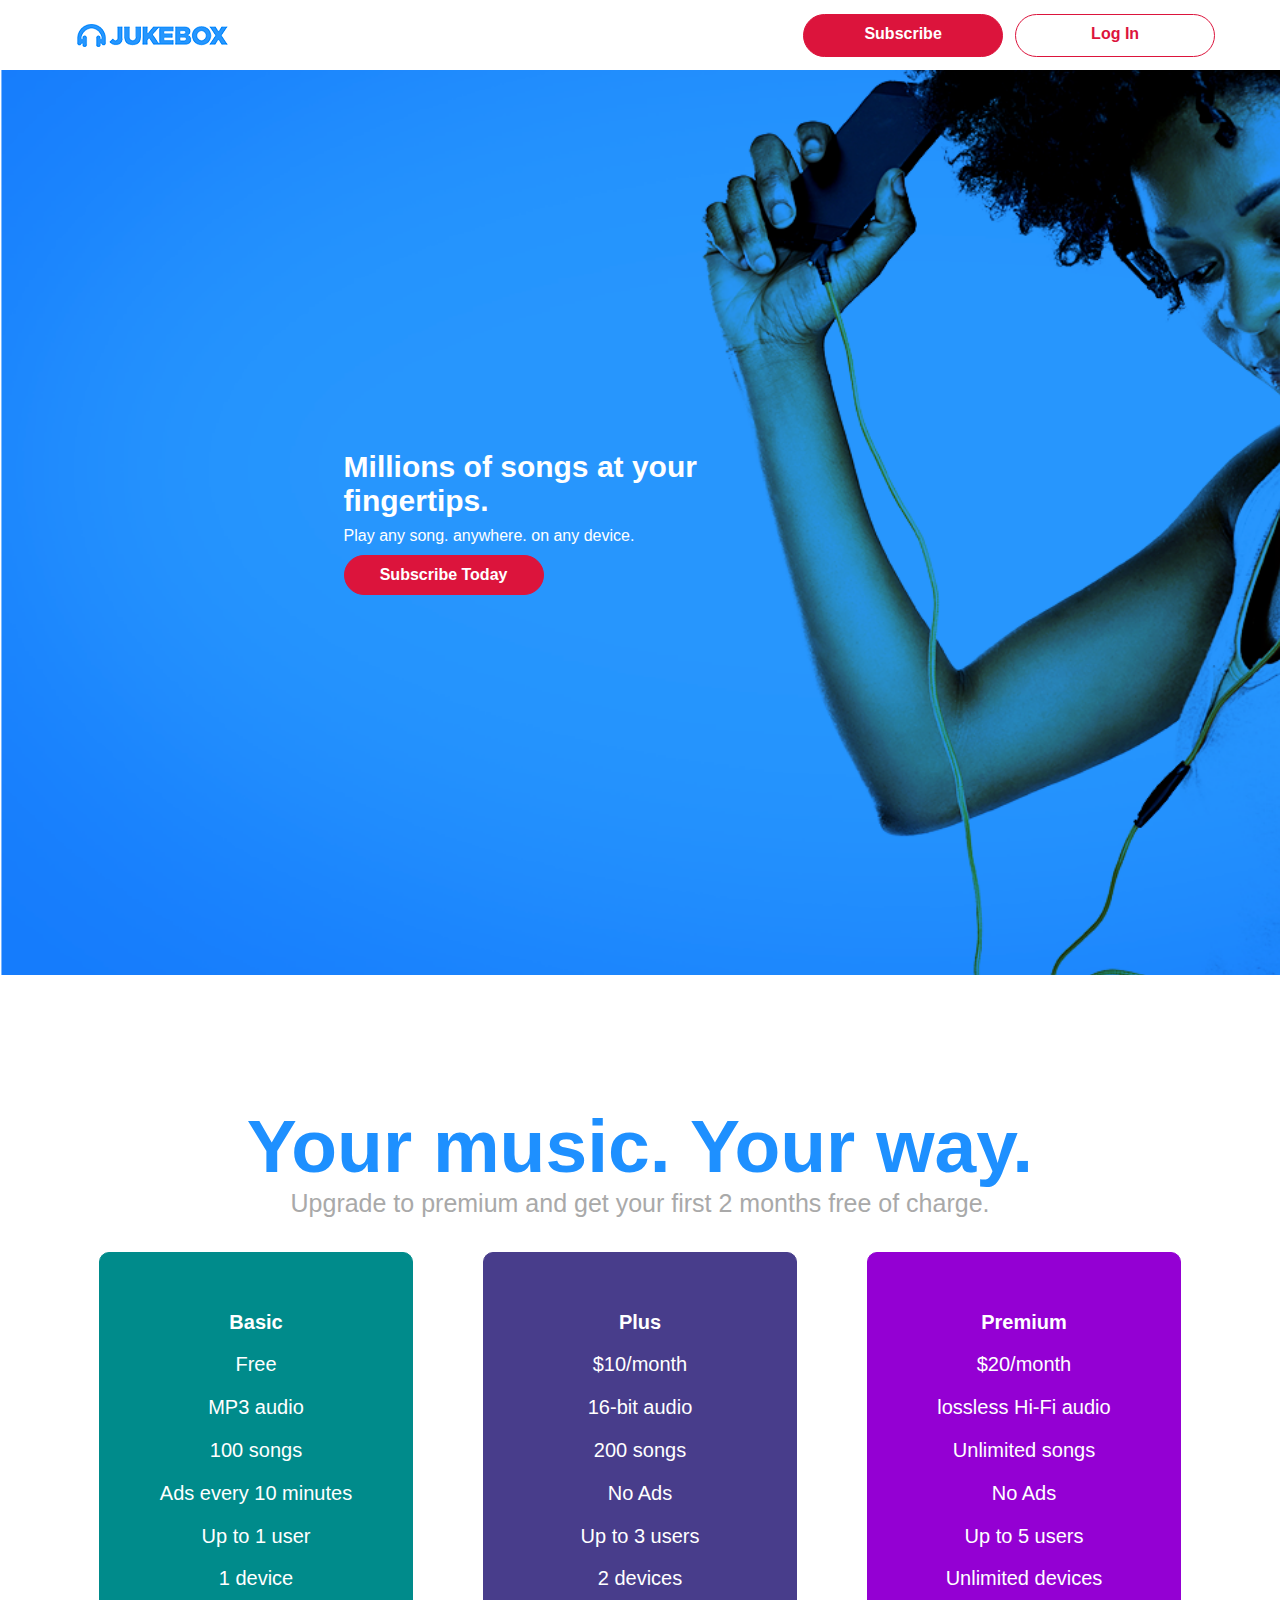
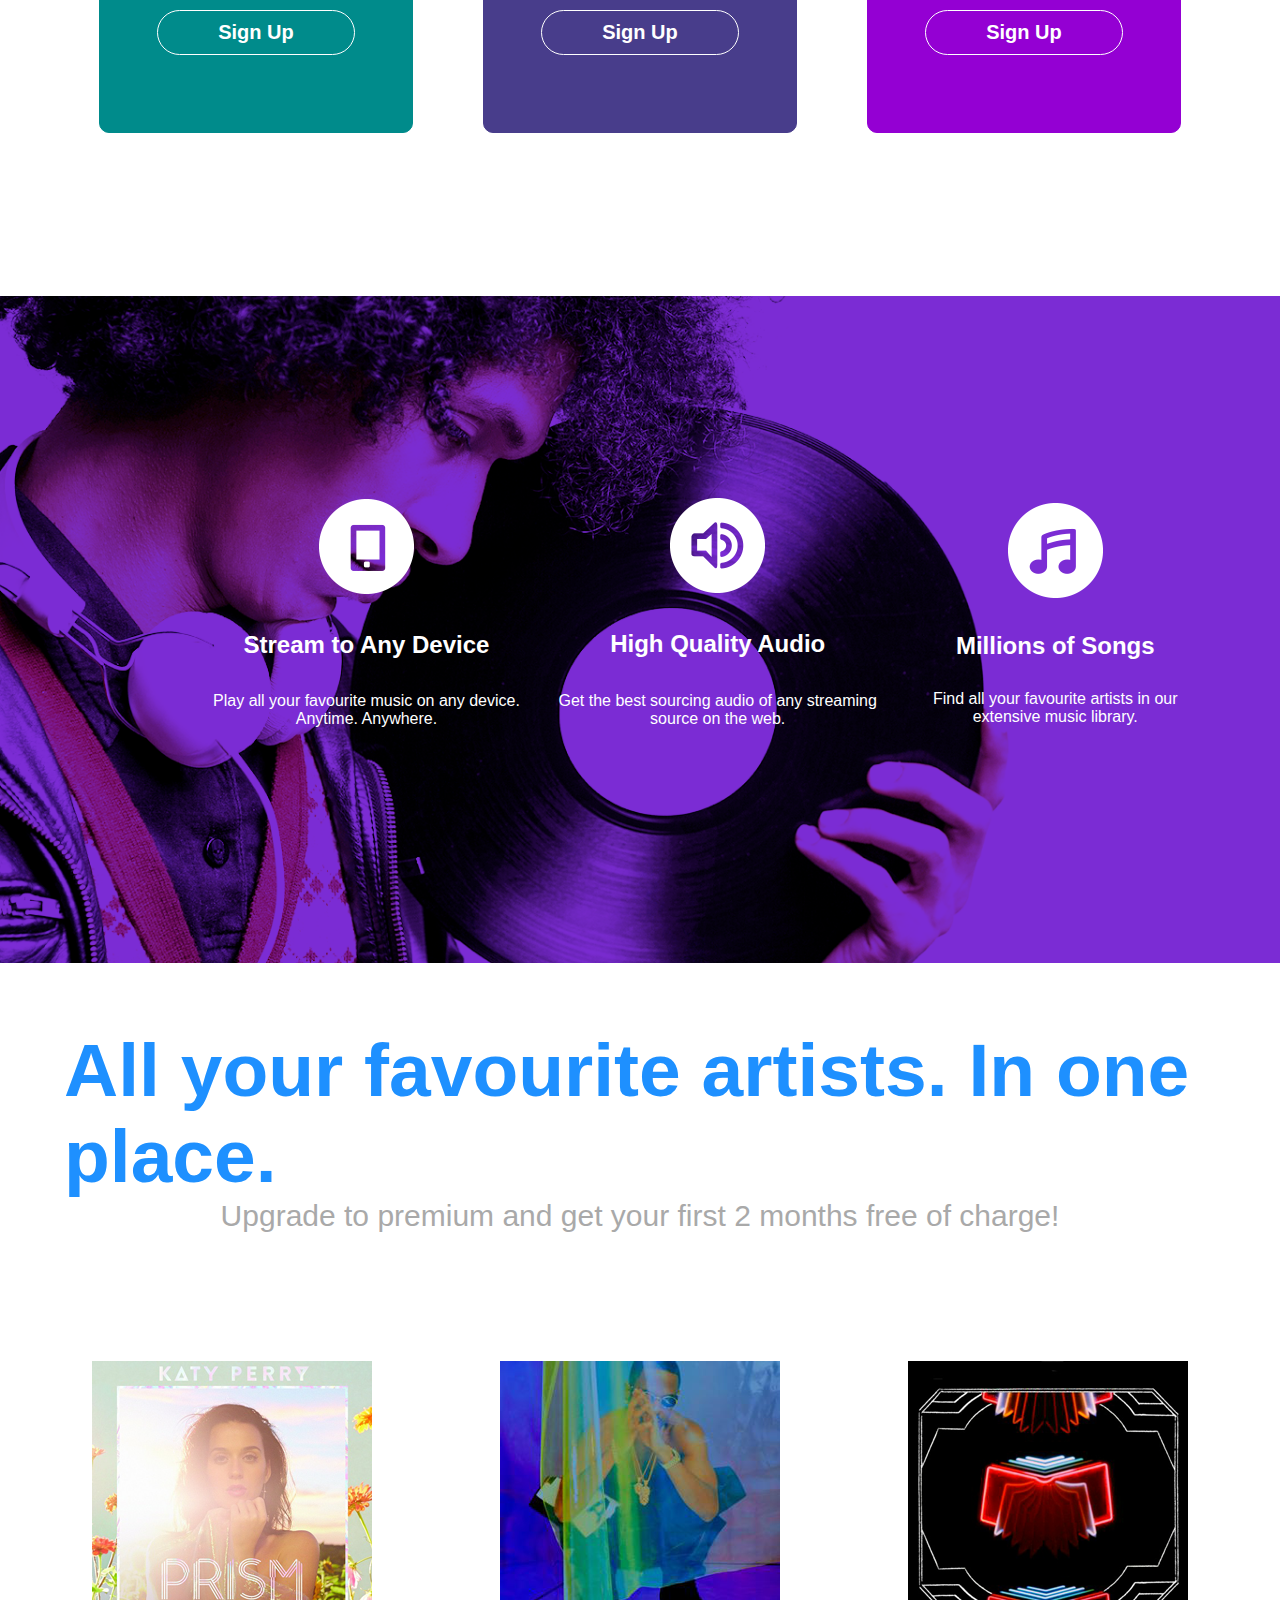
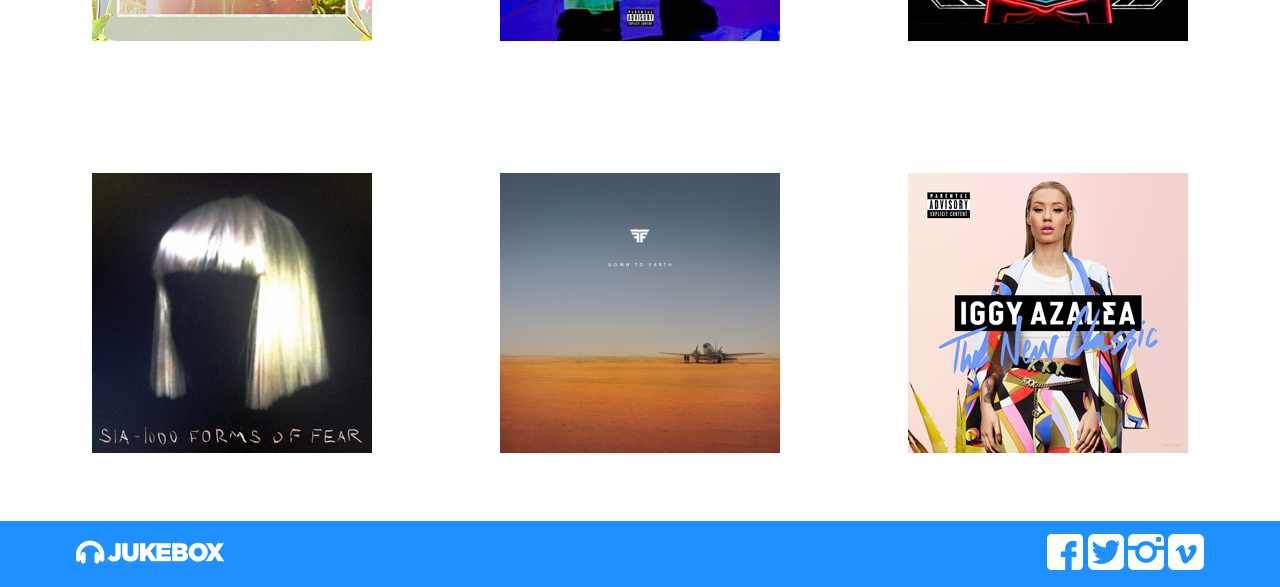
<file: index.html>
<!DOCTYPE html>
<html lang="en" dir="ltr">
<head>
  <meta charset="utf-8">
  <title>index</title>
  <link rel="stylesheet" href="style.css">
  <meta name='viewport' content='width=device-width, initial-scale=1.0, maximum-scale=1.0' />
</head>
<body>

  <header class="header">
    <div class="menu">
      <div class="juke-logo-blue-container">
          <img class="juke-logo-blue" src="jukebox-logo-blue.png" alt="jukebox-logo-blue.png">
      </div>
      <div class="nav-bar-container">
        <div class="nav-bar-item button non-transparent-button">Subscribe</div>
        <div class="nav-bar-item button transparent-button">Log In</div>
      </div>
    </div>
    <div class="hero">
      <!-- <img class="hero-image" src="hero-photo.png" alt="hero-photo.png"> -->
      <div class="hero-words">
        <h2>Millions of songs at your fingertips.</h2>
        <p>Play any song. anywhere. on any device.</p>
        <div class="button non-transparent-button">Subscribe Today</div>
      </div>
    </div>
  </header>

  <section class="pricing">
    <div class="pricing-container">
      <div class="pricing-words">
        <h2 class="pricing-words-head">Your music. Your way.</h2>
        <p class="pricing-words-sub-head">Upgrade to premium and get your first 2 months free of charge.</p>
      </div>
      <div class="pricing-columns">
        <div class="pricing-basic-free">
          <h3 class="pricing-item">Basic</h3>
          <p class="pricing-item">Free</p>
          <div class="pricing-item">MP3 audio</div>
          <div class="pricing-item">100 songs</div>
          <div class="pricing-item">Ads every 10 minutes</div>
          <div class="pricing-item">Up to 1 user</div>
          <div class="pricing-item">1 device</div>
          <div class="sign-up pricing-item button transparent-button-2">Sign Up</div>
        </div>

        <div class=" pricing pricing-plus-medium">
          <h3 class="pricing-item">Plus</h3>
          <p class="pricing-item">$10/month</p>
          <div class="pricing-item">16-bit audio</div>
          <div class="pricing-item">200 songs</div>
          <div class="pricing-item">No Ads</div>
          <div class="pricing-item">Up to 3 users</div>
          <div class="pricing-item">2 devices</div>
          <div class=" sign-up pricing-item button transparent-button-2">Sign Up</div>
        </div>
        <div class=" pricing pricing-premium-high">
          <h3 class="pricing-item">Premium</h3>
          <p class="pricing-item">$20/month</p>
          <div class="pricing-item">lossless Hi-Fi audio</div>
          <div class="pricing-item">Unlimited songs</div>
          <div class="pricing-item">No Ads</div>
          <div class="pricing-item">Up to 5 users</div>
          <div class="pricing-item">Unlimited devices</div>
          <div class="sign-up pricing-item button transparent-button-2">Sign Up</div>
        </div>
      </div>
    </div>
  </section>

  <section class="features">
    <!-- <div ></div> -->
    <!-- <img class="features-background-image" src="about-photo.png" alt="about-photo.png"> -->
    <div class="features-columns">
      <div class="feature-1-container">
        <div class="feature-1-icon-container features-item"><img class="feature-1-icon" src="icon-1.png" alt="icon-1.png"></div>
        <h2 class="features-item">Stream to Any Device</h2>
        <p class="features-item">Play all your favourite music on any device. Anytime. Anywhere.</p>
        <!-- <div class="feature-1-words"></div> -->
      </div>
      <div class="feature-2-container">
        <div class="feature-2-icon-container features-item"><img class="feature-2-icon" src="icon-2.png" alt="icon-2.png"></div>
        <h2 class="features-item">High Quality Audio</h2>
        <p class="features-item">Get the best sourcing audio of any streaming source on the web.</p>
        <!-- <div class="feature-2-words"></div> -->
      </div>
      <div class="feature-3-container">
        <div class="feature-3-icon-container features-item"><img class="feature-3-icon" src="icon-3.png" alt="icon-3.png"></div>
        <h2 class="features-item">Millions of Songs</h2>
        <p class="features-item">Find all your favourite artists in our extensive music library.</p>
        <!-- <div class="feature-3-words"></div> -->
      </div>
    </div>
  </section>

  <section class="album">
    <div class="album-words">
      <h2 class="album-words-head">All your favourite artists. In one place.</h2>
      <p class="album-words-sub-head">Upgrade to premium and get your first 2 months free of charge!</p>
    </div>
    <div class="album-grid-container">
      <div class="album-grid">
        <div class="album-grid-item">
          <img class="album-grid-item-image" src="album1.png" alt="album1.png">
        </div>
        <div class="album-grid-item">
          <img class="album-grid-item-image" src="album2.png" alt="album2png">
        </div>
        <div class="album-grid-item">
          <img class="album-grid-item-image" src="album3.png" alt="album3.png">
        </div>
        <div class="album-grid-item">
          <img class="album-grid-item-image" src="album4.png" alt="album4.png">
        </div>
        <div class="album-grid-item">
          <img class="album-grid-item-image" src="album5.png" alt="album5.png">
        </div>
        <div class="album-grid-item">
          <img class="album-grid-item-image" src="album6.png" alt="album6.png">
        </div>
      </div>
    </div>
  </section>

  <footer class="footer">
    <div class="footer-logo-container">
      <img class="footer-logo-item" src="jukebox-logo-white.png" alt="jukebox-logo-white.png">
    </div>
    <div class="footer-social-container">
      <img src="social-fb.png" alt="social-fb.png">
      <img src="social-twitter.png" alt="social-twitter.png">
      <img src="social-insta.png" alt="social-insta.png">
      <img src="social-vimeo.png" alt="social-vimeo.png">
    </div>
  </footer>

</body>
</html>
</file>
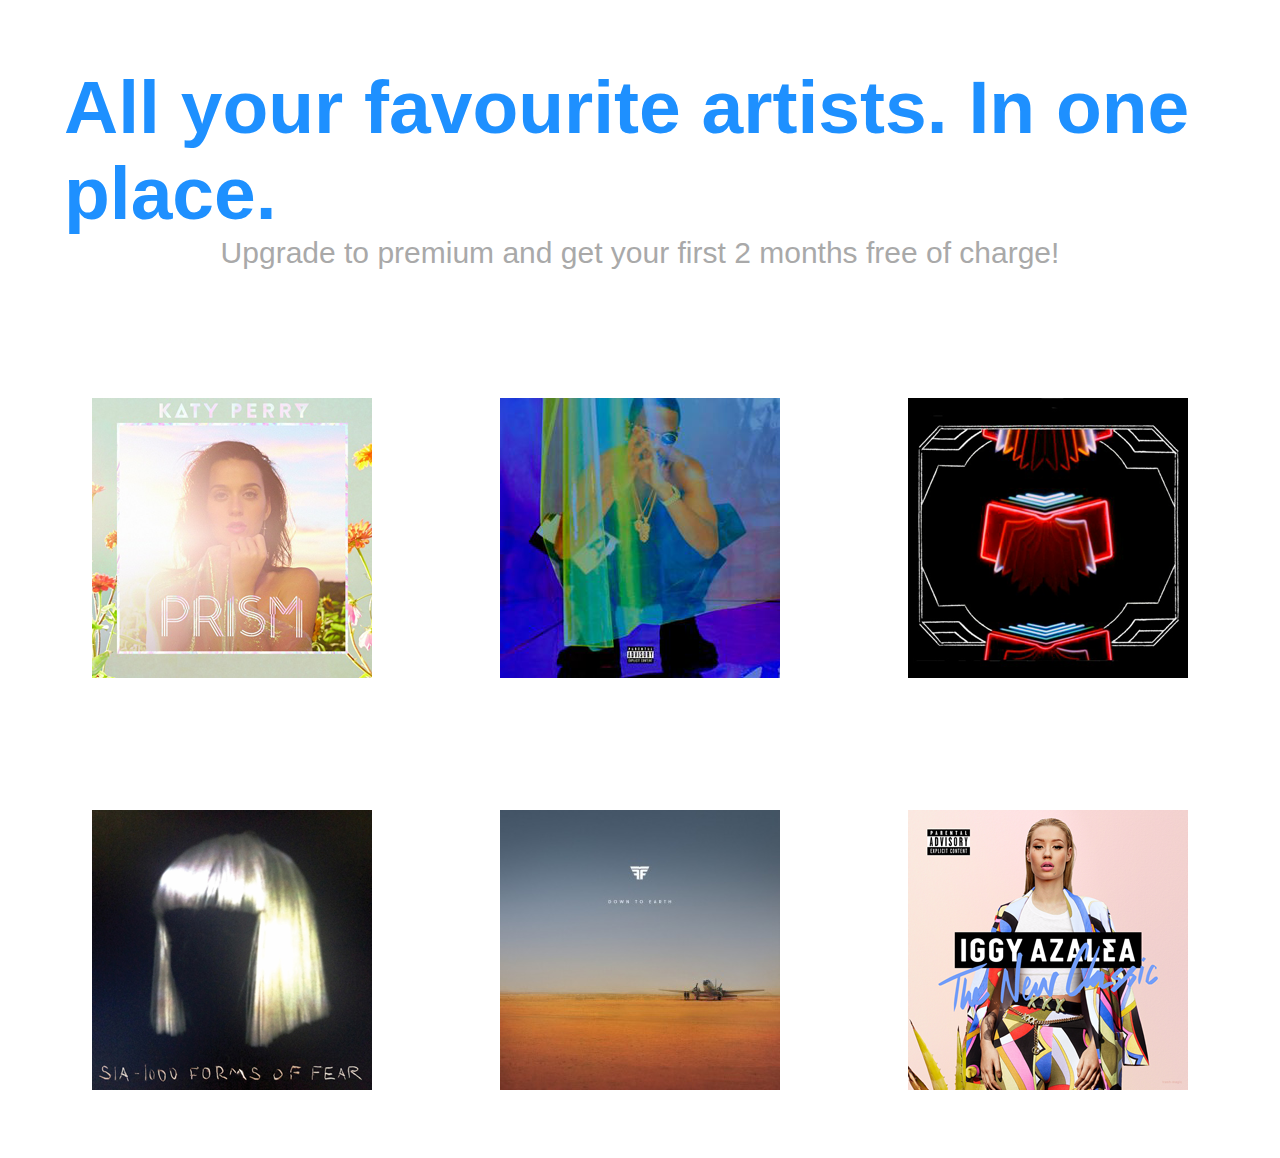
<file: album.html>
<!DOCTYPE html>
<html lang="en" dir="ltr">
  <head>
    <meta charset="utf-8">
    <title>album</title>
    <link rel="stylesheet" href="style.css">
    <meta name='viewport' content='width=device-width, initial-scale=1.0, maximum-scale=1.0' />
  </head>
  <body>
    <section class="album">
      <div class="album-words">
        <h2 class="album-words-head">All your favourite artists. In one place.</h2>
        <p class="album-words-sub-head">Upgrade to premium and get your first 2 months free of charge!</p>
      </div>
      <div class="album-grid-container">
        <div class="album-grid">
          <div class="album-grid-item">
            <img class="album-grid-item-image" src="album1.png" alt="album1.png">
          </div>
          <div class="album-grid-item">
            <img class="album-grid-item-image" src="album2.png" alt="album2png">
          </div>
          <div class="album-grid-item">
            <img class="album-grid-item-image" src="album3.png" alt="album3.png">
          </div>
          <div class="album-grid-item">
            <img class="album-grid-item-image" src="album4.png" alt="album4.png">
          </div>
          <div class="album-grid-item">
            <img class="album-grid-item-image" src="album5.png" alt="album5.png">
          </div>
          <div class="album-grid-item">
            <img class="album-grid-item-image" src="album6.png" alt="album6.png">
          </div>
        </div>
      </div>
    </section>
  </body>
</html>
</file>
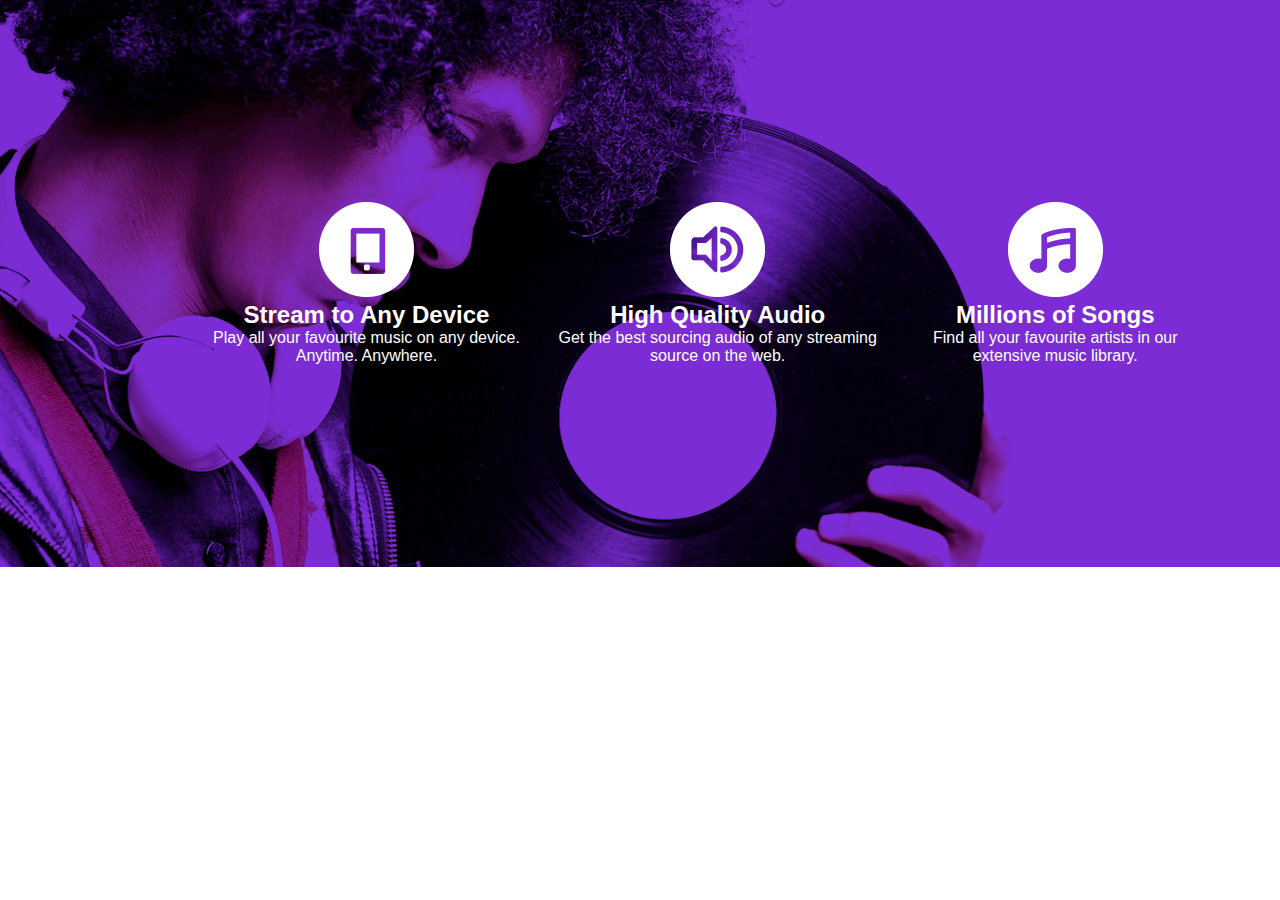
<file: features.html>
<!DOCTYPE html>
<html lang="en" dir="ltr">
  <head>
    <meta charset="utf-8">
    <title>features</title>
    <link rel="stylesheet" href="style.css">
    <meta name='viewport' content='width=device-width, initial-scale=1.0, maximum-scale=1.0' />
  </head>
  <body>
    <section class="features">
      <!-- <div ></div> -->
      <!-- <img class="features-background-image" src="about-photo.png" alt="about-photo.png"> -->
        <div class="features-columns">
          <div class="feature-1-container">
            <div class="feature-1-icon-container"><img class="feature-1-icon" src="icon-1.png" alt="icon-1.png"></div>
            <h2>Stream to Any Device</h2>
            <p>Play all your favourite music on any device. Anytime. Anywhere.</p>
            <!-- <div class="feature-1-words"></div> -->
          </div>
          <div class="feature-2-container">
            <div class="feature-2-icon-container"><img class="feature-2-icon" src="icon-2.png" alt="icon-2.png"></div>

            <h2>High Quality Audio</h2>
            <p>Get the best sourcing audio of any streaming source on the web.</p>
            <!-- <div class="feature-2-words"></div> -->
          </div>
          <div class="feature-3-container">
            <div class="feature-3-icon-container"><img class="feature-3-icon" src="icon-3.png" alt="icon-3.png"></div>
            <h2>Millions of Songs</h2>
            <p>Find all your favourite artists in our extensive music library.</p>
            <!-- <div class="feature-3-words"></div> -->
          </div>
        </div>
    </section>
  </body>
</html>
</file>
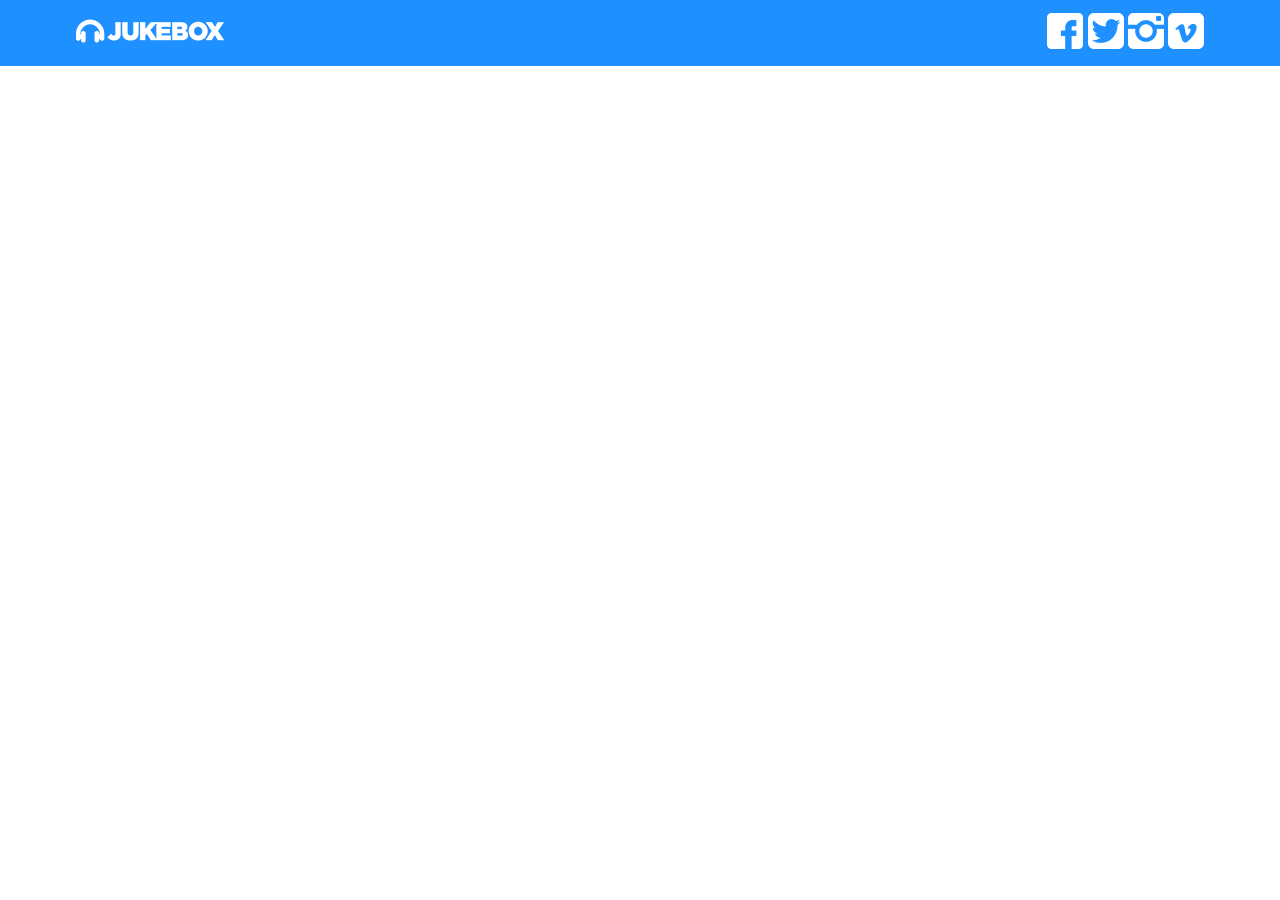
<file: footer.html>
<!DOCTYPE html>
<html lang="en" dir="ltr">
<head>
  <meta charset="utf-8">
  <title>footer</title>
  <link rel="stylesheet" href="style.css">
  <meta name='viewport' content='width=device-width, initial-scale=1.0, maximum-scale=1.0' />
</head>
<body>
  <footer class="footer">
    <div class="footer-logo-container">
      <img class="footer-logo-item" src="jukebox-logo-white.png" alt="jukebox-logo-white.png">
    </div>
    <div class="footer-social-container">
      <img src="social-fb.png" alt="social-fb.png">
      <img src="social-twitter.png" alt="social-twitter.png">
      <img src="social-insta.png" alt="social-insta.png">
      <img src="social-vimeo.png" alt="social-vimeo.png">
    </div>
  </footer>
</body>
</html>
</file>
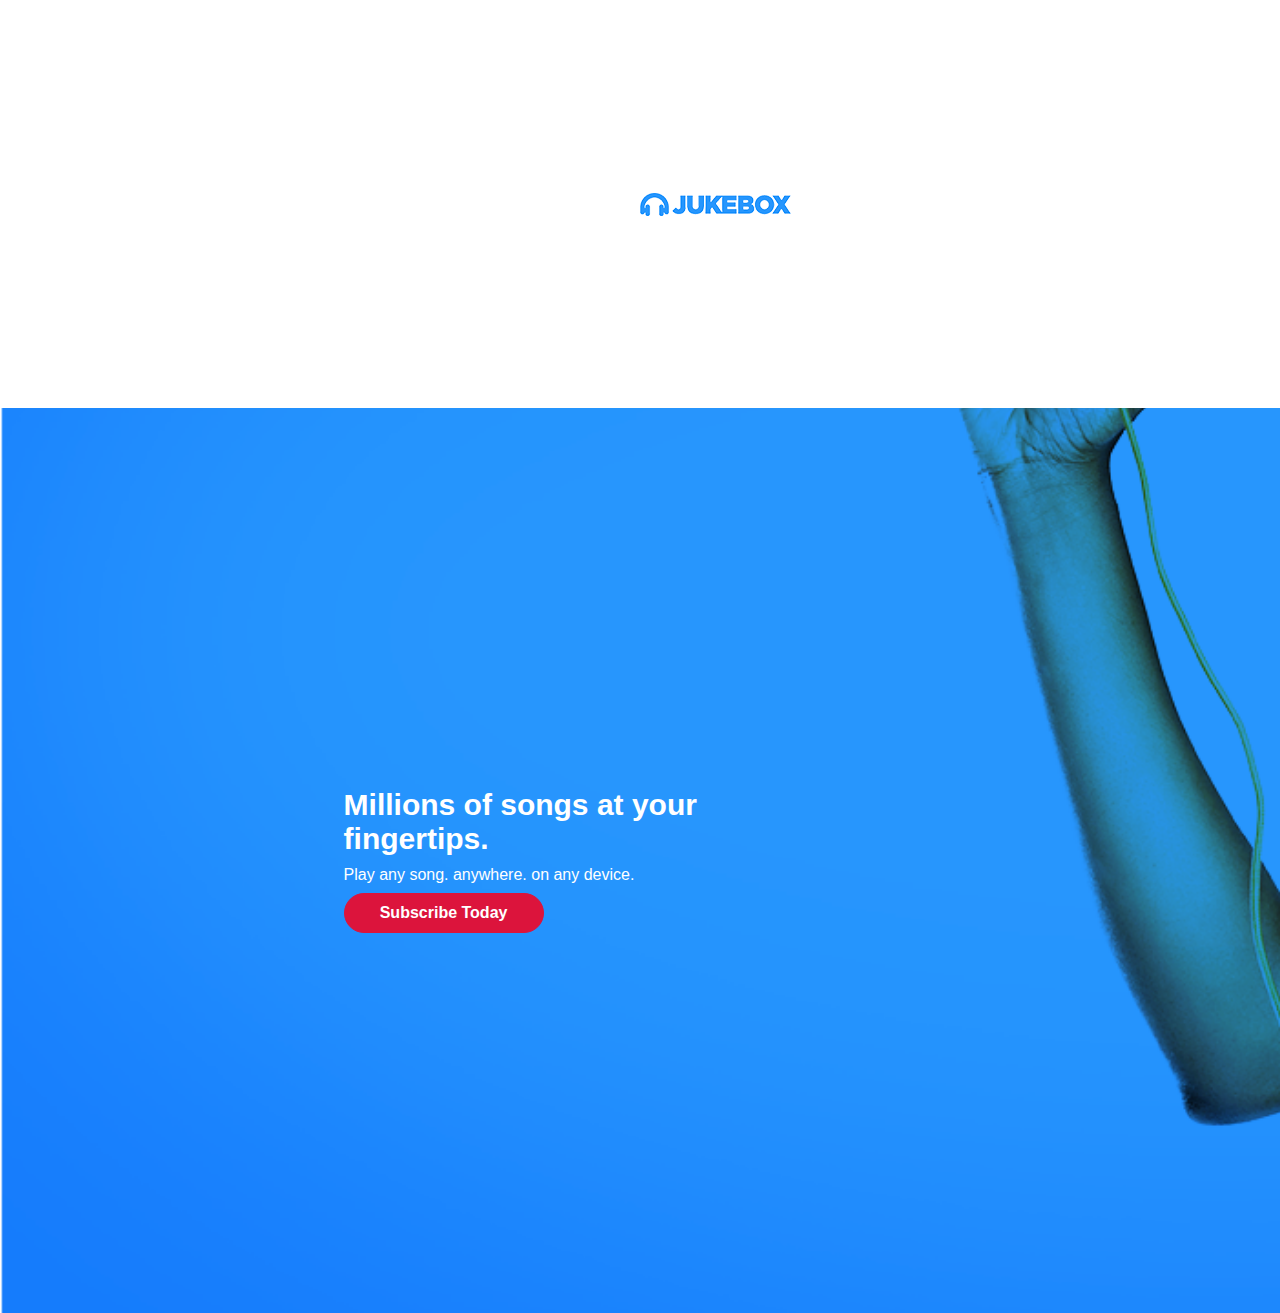
<file: header.html>
<!DOCTYPE html>
<html lang="en" dir="ltr">
  <head>
    <meta charset="utf-8">
    <title>Header</title>
    <link rel="stylesheet" href="style.css">
    <meta name='viewport' content='width=device-width, initial-scale=1.0, maximum-scale=1.0' />
  </head>
  <body>
    <header class="header">
      <div class="menu">
        <div class="juke-logo-blue"><img src="jukebox-logo-blue.png" alt="jukebox-logo-blue.png"></div>

        <div class="nav-bar-container">
            <div class="nav-bar-item button non-transparent-button">Subscribe</div>
            <div class="nav-bar-item button transparent-button">Log In</div>
        </div>
      </div>
      <div class="hero">
          <!-- <img class="hero-image" src="hero-photo.png" alt="hero-photo.png"> -->
        <div class="hero-words">
          <h2>Millions of songs at your fingertips.</h2>
          <p>Play any song. anywhere. on any device.</p>
          <div class="button non-transparent-button">Subscribe Today</div>
        </div>
      </div>
    </header>
  </body>
</html>
</file>
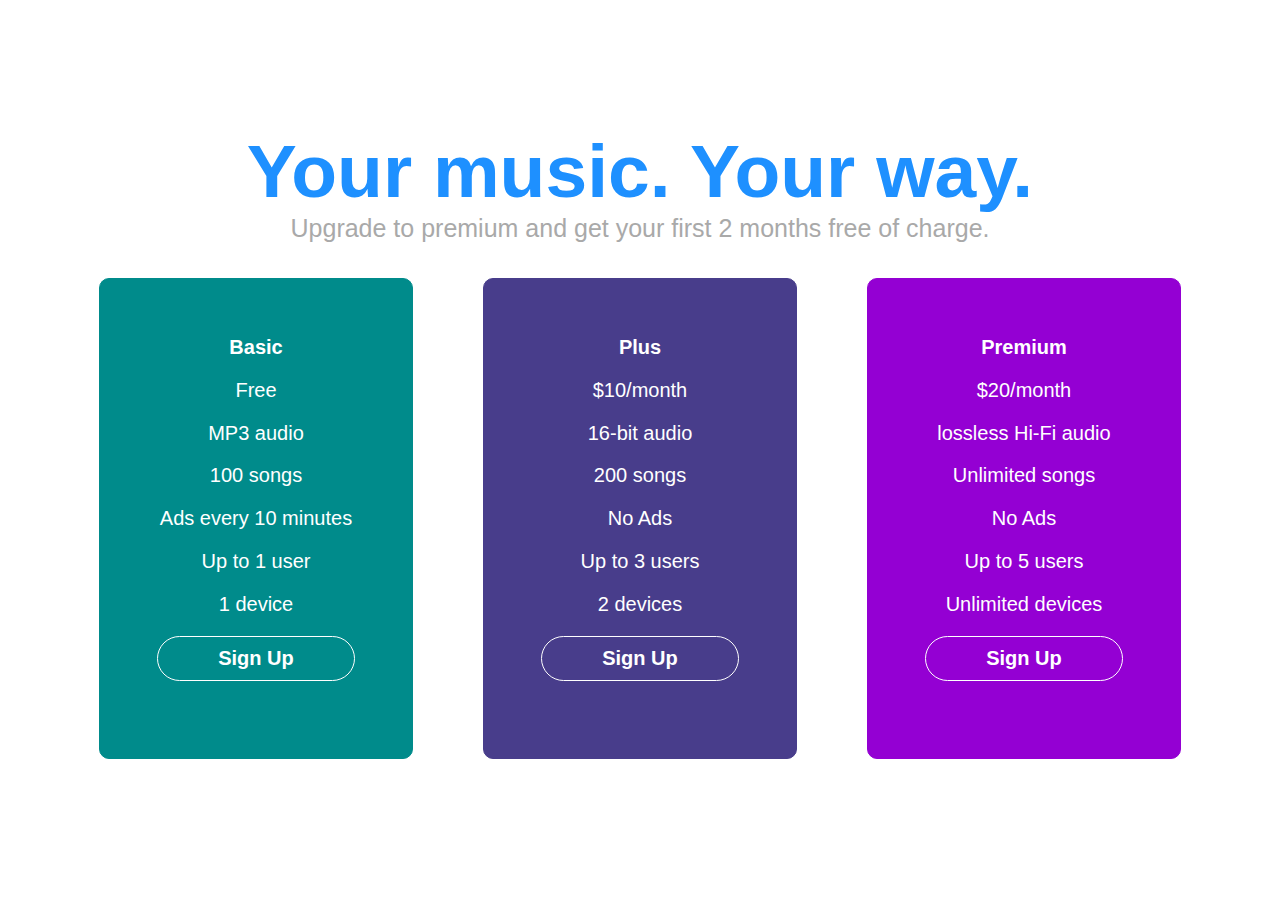
<file: pricing.html>
<!DOCTYPE html>
<html lang="en" dir="ltr">
<head>
  <meta charset="utf-8">
  <title>pricing</title>
  <link rel="stylesheet" href="style.css">
  <meta name='viewport' content='width=device-width, initial-scale=1.0, maximum-scale=1.0' />
</head>
<body>
  <section class="pricing">
    <div class="pricing-container">
      <div class="pricing-words">
        <h2 class="pricing-words-head">Your music. Your way.</h2>
        <p class="pricing-words-sub-head">Upgrade to premium and get your first 2 months free of charge.</p>
      </div>
      <div class="pricing-columns">
        <div class="pricing-basic-free">
          <h3 class="pricing-item">Basic</h3>
          <p class="pricing-item">Free</p>
          <div class="pricing-item">MP3 audio</div>
          <div class="pricing-item">100 songs</div>
          <div class="pricing-item">Ads every 10 minutes</div>
          <div class="pricing-item">Up to 1 user</div>
          <div class="pricing-item">1 device</div>
          <div class="pricing-item button transparent-button-2">Sign Up</div>
        </div>

        <div class=" pricing pricing-plus-medium">
          <h3 class="pricing-item">Plus</h3>
          <p class="pricing-item">$10/month</p>
          <div class="pricing-item">16-bit audio</div>
          <div class="pricing-item">200 songs</div>
          <div class="pricing-item">No Ads</div>
          <div class="pricing-item">Up to 3 users</div>
          <div class="pricing-item">2 devices</div>
          <div class="pricing-item button transparent-button-2">Sign Up</div>
        </div>
        <div class=" pricing pricing-premium-high">
          <h3 class="pricing-item">Premium</h3>
          <p class="pricing-item">$20/month</p>
          <div class="pricing-item">lossless Hi-Fi audio</div>
          <div class="pricing-item">Unlimited songs</div>
          <div class="pricing-item">No Ads</div>
          <div class="pricing-item">Up to 5 users</div>
          <div class="pricing-item">Unlimited devices</div>
          <div class="pricing-item button transparent-button-2">Sign Up</div>
        </div>
      </div>
    </div>
  </section>
</body>
</html>
</file>
<file: style.css>
* {
  margin: 0;
  padding: 0;
  box-sizing: border-box;
  font-family: sans-serif;
}
/* Media-Queries */
/* Mobile Styles */
@media only screen and (max-width: 699px) {
  body {
    /* background-color: #F09A9D; /* Red */ */
  }

  .button {
    font-weight: bold;
    padding: 10px 30px;
    text-align: center;
    border-radius: 50px;
    width: 200px;
  }

  .non-transparent-button {
    color: #FFF;
    background-color: crimson;
    border: 1px solid crimson;
  }

  .transparent-button {
    color: crimson;
    background-color: transparent;
    border: 1px solid crimson;
  }

  .transparent-button-2 {
    color: #FFF;
    background-color: transparent;
    border: 1px solid #FFF;
  }

  /* Header Section */
  li {
    list-style-type: none;
  }

  .header {
    display: flex;
    flex-wrap: wrap;
    justify-content: center;
    background-image: url('hero-photo.png');
    background-size: cover;
    color: #FFF;
  }

  .hero-words {
    display: flex;
    flex-direction: column;
    justify-content: center;
    margin: 75% 15%;
  }

  .hero-words h2,
  .hero-words p,
  .hero-words .button {
    margin-bottom: 10%;
    text-align: center;
  }

  .hero-words .button {
    margin-left: 25%;
  }

  .hero-words h2 {
    font-size: 40px;
  }

  .menu {
    width: 100%;
    border: 1px solid #fff;
    display: flex;
    flex-direction: column;
    background-color: #fff;
    overflow: hidden;
  }

  .nav-bar-container {
    display: flex;
    flex-direction: column;
    justify-content: center;
    width: 100%;
    margin: 0% 35%;
    overflow: hidden;
  }

  .nav-bar-item {
    display flex;
    flex-direction: column;
    margin-bottom: 2%;
    /* justify-content: center; */
    /* align-items: center; */
  }

  .juke-logo-blue-container {
    display: flex;
  }

  .juke-logo-blue {
    display: flex;
    margin: 5% 40% 5% 40%;
  }

  /* Pricing Section */
  .transparent-button-2 {
    margin-left: 30%;
  }

  .pricing-basic-free,
  .pricing-plus-medium,
  .pricing-premium-high {
    display: flex;
    flex-direction: column;
    width: 100%;
    border-radius: 10px;
    margin: 3%;
    padding: 5%;
  }

  .pricing-item {
    display: flex;
    justify-content: center;
    width: 100%;
    margin-bottom: 5%;
    font-size: 20px;
  }
  .pricing {
    color: white;
  }

  .pricing .button {
    width: 175px;
  }

  .pricing-words {
    display: flex;
    flex-direction: column;
    flex-wrap: wrap;
    margin-top: 10%;
  }

  .pricing-words-head {
    color: dodgerblue;
    font-size: 45px;
  }

  .pricing-words-sub-head {
    color: darkgray;
  }

  .pricing-basic-free {
    border: 1px solid darkcyan;
    background-color: darkcyan;
  }

  .pricing-plus-medium {
    border: 1px solid darkslateblue;
    background-color: darkslateblue;
  }

  .pricing-premium-high {
    border: 1px solid darkviolet;
    background-color: darkviolet;
  }

  .pricing-words-head,
  .pricing-words-sub-head {
    display: flex;
    justify-content: center;
  }

  .pricing-columns {
    display: flex;
    justify-content: center;
    flex-direction: column;
    width: 100%;
    padding: 10%
  }

  /* Album Section */
  .album-words-head {
    font-size: 25px;
  }

  .album-words-sub-head {
    font-size: 15px;
    color: darkgray;
  }

  .album-grid-container {
    display: flex;
    justify-content: flex-start;
  }

  .album-grid {
    display: flex;
    justify-content: center;
    flex-wrap: wrap;
  }

  .album-grid-item {
    display: flex;
    justify-content: space-between;
    margin: 6% 6%;
  }
}

/* Tablet Styles */
@media only screen and (min-width: 700px) and (max-width: 1199px) {
  body {
    /* background-color: #F5CF8E; /* Yellow */ */
  }

  .button {
    font-weight: bold;
    padding: 10px 30px;
    text-align: center;
    border-radius: 50px;
    width: 200px;
  }

  .non-transparent-button {
    color: #FFF;
    background-color: crimson;
    border: 1px solid crimson;
  }

  .transparent-button {
    color: crimson;
    background-color: transparent;
    border: 1px solid crimson;
  }

  .transparent-button-2 {
    color: #FFF;
    background-color: transparent;
    border: 1px solid #FFF;
  }

  /* Header Section */
  li {
    list-style-type: none;
  }

  .header {
    display: flex;
    flex-wrap: wrap;
    justify-content: center;
    background-image: url('hero-photo.png');
    background-size: cover;
    color: #FFF;
  }

  .hero-words {
    margin: 75% 5%;
  }

  .hero-words h2,
  .hero-words p,
  .hero-words .button {
    margin-bottom: 2%;
    position: relative;
    right: 15%;
  }

  .hero-words h2 {
    font-size: 30px;
  }

  .menu {
    width: 100%;
    border: 1px solid #fff;
    display: flex;
    background-color: #fff;
    overflow: hidden;
  }

  .nav-bar-container {
    display: flex;
    justify-content: flex-end;
    width: 100%;
    margin: 1% 5%;
  }

  .nav-bar-item {
    display flex;
    justify-content: center;
    align-items: center;
  }

  .juke-logo-blue-container {
    display: flex;
  }

  .juke-logo-blue {
    display: flex;
    margin: 15% 50%;
  }

  .button + .button {
    margin-left: 12px;
  }

  /* Pricing Section */
  /* Pricing Section */
  .pricing-basic-free,
  .pricing-plus-medium,
  .pricing-premium-high {
    display: flex;
    flex-direction: column;
    width: calc(100%/3);
    border-radius: 10px;
    margin: 1%;
    padding: 5%;
  }

  .sign-up {
    position: relative;
    right: 5%;
  }

  .pricing-item {
    display: flex;
    justify-content: center;
    width: 100%;
  }
  .pricing {
    color: white;
  }

  .pricing .button {
    width: 150px;
  }

  .pricing-words {
    display: flex;
    flex-direction: column;
    flex-wrap: wrap;
    margin-top: 10%
  }

  .pricing-words-head {
    color: dodgerblue;
  }

  .pricing-words-sub-head {
    color: darkgray;
  }

  .pricing-basic-free {
    border: 1px solid darkcyan;
    background-color: darkcyan;
  }

  .pricing-plus-medium {
    border: 1px solid darkslateblue;
    background-color: darkslateblue;
  }

  .pricing-premium-high {
    border: 1px solid darkviolet;
    background-color: darkviolet;
  }

  .pricing-words-head,
  .pricing-words-sub-head {
    display: flex;
    justify-content: center;
  }

  .pricing-columns {
    display: flex;
    justify-content: space-between;
    padding: 0% 10% 5% 10%;
  }

  /* Features Section */
  .features {
    background-image: url('about-photo.png');
    background-size: cover;
    color: white;
    display: flex;
    overflow: hidden;
  }

  .features-columns {
    display: flex;
    justify-content: flex-start;
    margin: 15% 10%;
  }

  .feature-1-container,
  .feature-2-container,
  .feature-3-container {
    display: flex;
    flex-wrap: wrap;
    justify-content: center;
    margin: 1%;
  }
  /* Album Section */
  .album-words-head {
    font-size: 50px;
  }

  .album-words-sub-head {
    font-size: 25px;
    color: darkgray;
  }

  .album-grid-container {
    display: flex;
    justify-content: flex-start;
  }

  .album-grid {
    display: flex;
    justify-content: center;
    flex-wrap: wrap;
  }

  .album-grid-item {
    /* display: flex;
    justify-content: center; */
    margin: 5% 5%;
  }
}

/* Desktop Styles */
@media only screen and (min-width: 1200px) {
  body {
    /* background-color: #B2D6FF; /* Blue */ */
  }

  .button {
    font-weight: bold;
    padding: 10px 30px;
    text-align: center;
    border-radius: 50px;
    width: 200px;
  }

  .non-transparent-button {
    color: #FFF;
    background-color: crimson;
    border: 1px solid crimson;
  }

  .transparent-button {
    color: crimson;
    background-color: transparent;
    border: 1px solid crimson;
  }

  .transparent-button-2 {
    color: #FFF;
    background-color: transparent;
    border: 1px solid #FFF;
  }

  /* Header Section */
  li {
    list-style-type: none;
  }

  .header {
    display: flex;
    flex-wrap: wrap;
    justify-content: center;
    background-image: url('hero-photo.png');
    background-size: cover;
    color: #FFF;
  }

  .hero-words {
    margin: 75% 5%;
  }

  .hero-words h2,
  .hero-words p,
  .hero-words .button {
    margin-bottom: 2%;
    position: relative;
    right: 15%;
  }

  .hero-words h2 {
    font-size: 30px;
  }

  .menu {
    width: 100%;
    border: 1px solid #fff;
    display: flex;
    background-color: #fff;
    overflow: hidden;
  }

  .nav-bar-container {
    display: flex;
    justify-content: flex-end;
    width: 100%;
    margin: 1% 5%;
  }

  .nav-bar-item {
    display flex;
    justify-content: center;
    align-items: center;
  }

  .juke-logo-blue-container {
    display: flex;
  }

  .juke-logo-blue {
    display: flex;
    margin: 15% 50%;
  }

  .button + .button {
    margin-left: 12px;
  }


  /* Pricing Section */
  .pricing-basic-free,
  .pricing-plus-medium,
  .pricing-premium-high {
    display: flex;
    flex-direction: column;
    width: calc(100%/3);
    border-radius: 10px;
    margin: 3%;
    padding: 5%;
  }

  .pricing-item {
    display: flex;
    justify-content: center;
    width: 100%;
    margin-bottom: 10%;
    font-size: 20px;
  }
  .pricing {
    color: white;
  }

  .pricing-words {
    display: flex;
    flex-direction: column;
    flex-wrap: wrap;
    margin-top: 10%
  }

  .pricing-words-head {
    color: dodgerblue;
    font-size: 75px;
  }

  .pricing-words-sub-head {
    color: darkgray;
    font-size: 25px;
  }

  .pricing-basic-free {
    border: 1px solid darkcyan;
    background-color: darkcyan;
  }

  .pricing-plus-medium {
    border: 1px solid darkslateblue;
    background-color: darkslateblue;
  }

  .pricing-premium-high {
    border: 1px solid darkviolet;
    background-color: darkviolet;
  }

  .pricing-words-head,
  .pricing-words-sub-head {
    display: flex;
    justify-content: center;
  }

  .pricing-columns {
    display: flex;
    justify-content: space-between;
    width: 100%;
    padding: 0% 5% 10% 5%;
  }

  /* Features Section */
  .features {
    background-image: url('about-photo.png');
    background-size: cover;
    color: white;
    display: flex;
    overflow: hidden;
  }

  .features-columns {
    display: flex;
    justify-content: center;
    margin: 15% 30%;
    position: relative;
    left: 5%;
  }

  .feature-1-container,
  .feature-2-container,
  .feature-3-container {
    display: flex;
    text-align: center;
    flex-direction: column;
    flex-wrap: wrap;
    justify-content: center;
    margin-bottom: 1%;
    overflow: hidden;
  }

  .features-item {
    margin-bottom: 10%;
  }

  /* Album Section */
  .album-words-head {
    font-size: 75px;
  }

  .album-words-sub-head {
    font-size: 30px;
    color: darkgray;
  }

  .album-grid-container {
    display: flex;
    justify-content: center;
  }

  .album-grid {
    display: flex;
    justify-content: center;
    flex-wrap: wrap;
  }

  .album-grid-item {
    margin: 5% 5%;
  }
}

/*Non-Media-Queries */
/* ----- Component: Button ----- */
/* .button {
  font-weight: bold;
  padding: 10px 30px;
  text-align: center;
  border-radius: 50px;
  width: 200px;
}

.non-transparent-button {
  color: #FFF;
  background-color: crimson;
  border: 1px solid crimson;
}

.transparent-button {
  color: crimson;
  background-color: transparent;
  border: 1px solid crimson;
}

.transparent-button-2 {
  color: #FFF;
  background-color: transparent;
  border: 1px solid #FFF;
} */

/* Header Section */
/* li {
  list-style-type: none;
}

.header {
  display: flex;
  flex-wrap: wrap;
  justify-content: center;
  background-image: url('hero-photo.png');
  background-size: cover;
  color: #FFF;
}

.hero-words {
  margin: 75% 5%;
}

.hero-words h2,
.hero-words p,
.hero-words .button {
  margin-bottom: 2%;
  position: relative;
  right: 15%;
}

.hero-words h2 {
  font-size: 30px;
}

.menu {
  width: 100%;
  border: 1px solid #fff;
  display: flex;
  background-color: #fff;
  overflow: hidden;
}

.nav-bar-container {
  display: flex;
  justify-content: flex-end;
  width: 100%;
  margin: 1% 5%;
}

.nav-bar-item {
  display flex;
  justify-content: center;
  align-items: center;
}

.juke-logo-blue-container {
  display: flex;
}

.juke-logo-blue {
  display: flex;
  margin: 15% 50%;
}

.button + .button {
  margin-left: 12px;
} */

/* Pricing Section */
/* .pricing-basic-free,
.pricing-plus-medium,
.pricing-premium-high {
  display: flex;
  flex-direction: column;
  width: calc(100%/3);
  border-radius: 10px;
  margin: 3%;
  padding: 5%;
}

.pricing-item {
  display: flex;
  justify-content: center;
  width: 100%;
}
.pricing {
  color: white;
}

.pricing-words {
  display: flex;
  flex-direction: column;
  flex-wrap: wrap;
  margin-top: 10%
}

.pricing-words-head {
  color: dodgerblue;
}

.pricing-words-sub-head {
  color: darkgray;
}

.pricing-basic-free {
  border: 1px solid darkcyan;
  background-color: darkcyan;
}

.pricing-plus-medium {
  border: 1px solid darkslateblue;
  background-color: darkslateblue;
}

.pricing-premium-high {
  border: 1px solid darkviolet;
  background-color: darkviolet;
}

.pricing-words-head,
.pricing-words-sub-head {
  display: flex;
  justify-content: center;
}

.pricing-columns {
  display: flex;
  justify-content: space-between;
  width: 100%;
  padding: 10%
}

/* Features Section */
.features {
  background-image: url('about-photo.png');
  background-size: cover;
  color: white;
  display: flex;
  overflow: hidden;
}

.features-columns {
  display: flex;
  justify-content: flex-start;
  margin: 15% 10%;
}

.feature-1-container,
.feature-2-container,
.feature-3-container {
  display: flex;
  flex-wrap: wrap;
  justify-content: center;
  margin: 1%;
} */

/* Album Section */
/* .album {
} */
.album {
  color: white;

}

.album-words {
  margin: 5%;
}

.album-words-head,
.album-words-sub-head {
  display: flex;
  justify-content: center;
}

.album-words-head {
  color: dodgerblue;
  font-weight: bold;
}

/* Footer Styles */
.footer {
  display: flex;
  justify-content: space-between;
  background-color: dodgerblue;
  padding: 1%;
  overflow: hidden;
}

.footer-logo-container {
  margin: 0.5% 5%;
}

.footer-social-container {
  margin: 0% 5%;
}

}
</file>
